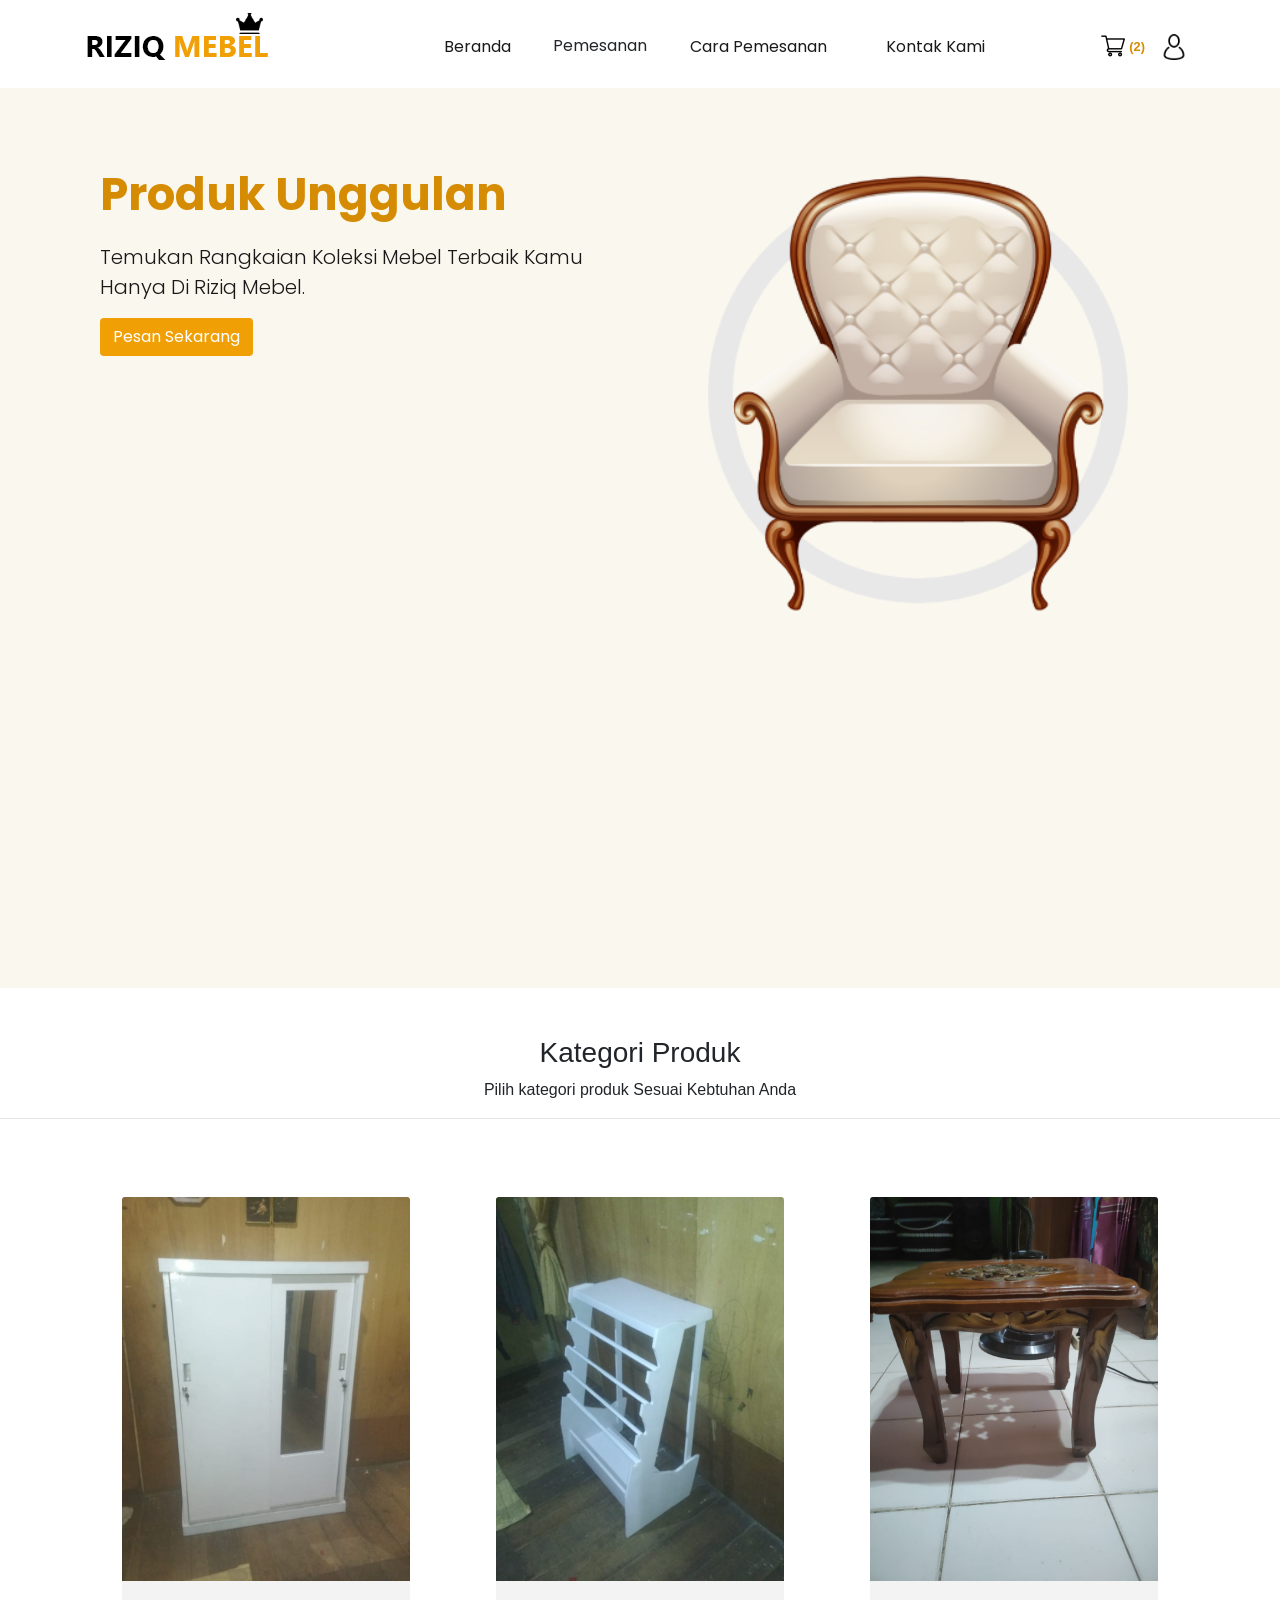
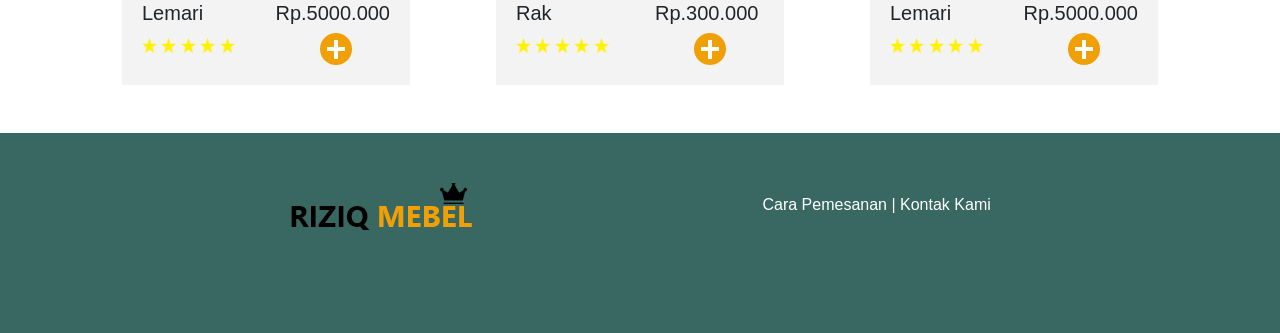
<file: riziq mebel/index.html>
<!doctype html>
<html lang="en">

<head>
    <!-- Required meta tags -->
    <meta charset="utf-8">
    <meta name="viewport" content="width=device-width, initial-scale=1, shrink-to-fit=no">

    <!-- font  -->
    <link rel="preconnect" href="https://fonts.gstatic.com">
    <link href="https://fonts.googleapis.com/css2?family=Poppins&display=swap" rel="stylesheet">
    <!-- akhir font  -->

    <!-- Bootstrap CSS -->
    <link rel="stylesheet" href="https://cdn.jsdelivr.net/npm/bootstrap@4.6.0/dist/css/bootstrap.min.css" integrity="sha384-B0vP5xmATw1+K9KRQjQERJvTumQW0nPEzvF6L/Z6nronJ3oUOFUFpCjEUQouq2+l" crossorigin="anonymous">




    <!-- css  -->
    <link rel="stylesheet" href="main.css">
    <link rel="stylesheet" href="responsive.css">
    <!-- akhir css -->

    <!-- font -->

    <!-- akhir font -->

    <title>Hello, world!</title>
</head>

<body>

    <nav class="navbar navbar-expand-lg navbar-light ">
        <div class="container">
            <a class="navbar-brand" href="#"><img src="img/logo.png" alt=""></a>
            <button class="navbar-toggler" type="button" data-toggle="collapse" data-target="#navbarNavAltMarkup" aria-controls="navbarNavAltMarkup" aria-expanded="false" aria-label="Toggle navigation" style="border: none;">
  
            <span class="satu"></span>
            <span class="dua"></span>
            <span class="tiga"></span>
    
        </button>
            <div class="collapse navbar-collapse" id="navbarNavAltMarkup">
                <div class="navbar-nav m-auto" id="menu">
                    <a class="nav-link active" href="#">Beranda</a>

                    <div class="dropdown">
                        <a class="btn" href="#" id="dropdownMenuLink" data-toggle="dropdown" aria-haspopup="true" aria-expanded="false">
                      Pemesanan
                    </a>

                        <div class="dropdown-menu">
                            <a class="dropdown-item" href="#">Pesanan</a>
                            <a class="dropdown-item" href="#">Status Pemesanan</a>

                        </div>
                    </div>

                    <a class="nav-link active" href="#">Cara Pemesanan</a>
                    <a class="nav-link active" href="#">Kontak Kami</a>
                </div>

                <div class="navbar-nav ml-auto " id="cart">
                    <a class="nav-link active" href="keranjang.html"> <img src="img/shopping-cart (1).png" alt="" data-toggle="tooltip" title="Keranjang"> <small style="color:#d68c02; font-weight: bold;">(2)</small>

                    </a>
                    <a class="nav-link" href="#"><img src="img/user.png" alt="" data-toggle="tooltip" title="Profille"></a>

                </div>
            </div>
        </div>
    </nav>


    <!-- jumbotron -->
    <div class="jumbotron jumbotron-fluid ">
        <div class="container">



            <div class="container">
                <div class="row row-cols-2 mt-3">
                    <div class="col text">
                        <h1 class="display-4">Produk Unggulan</h1>
                        <p class="lead">Temukan Rangkaian Koleksi Mebel Terbaik Kamu Hanya Di Riziq Mebel.</p>

                        <a href="#kategori" class="btn" id="tombol">Pesan Sekarang</a>
                    </div>
                    <div class="col">
                        <center>
                            <img src="img/Group 6.png" alt="" width="80%" class="gambar">
                        </center>
                    </div>

                </div>
            </div>
        </div>
    </div>
    <!-- akhir jumbotron -->

    <!--Konten-->
    <div class="kateogri" id="kategori">
        <span>
        <h3 class="text-center mt-5">Kategori Produk</h3>
        <p class="text-center">Pilih kategori produk Sesuai Kebtuhan Anda</p>
        <hr>
        </span>
        <div class="row mt-5" style="width: 90%; margin: auto;">

            <div class="col d-flex justify-content-around flex-wrap">
                <div class="card" style="width: 18rem; border: none;">
                    <img src="img/lemari.jpeg" class="card-img-top img-fluid" alt="...">
                    <div class="card-body" style="background-color: rgb(243, 243, 243);">

                        <div class="row">
                            <div class="col">
                                <h5>Lemari</h5>
                            </div>

                            <div class="col">
                                <h5>Rp.5000.000</h5>
                            </div>
                        </div>

                        <div class="row">
                            <div class="col">
                                <img src="img/start.png" alt="" width="15px">
                                <img src="img/start.png" alt="" width="15px">
                                <img src="img/start.png" alt="" width="15px">
                                <img src="img/start.png" alt="" width="15px">
                                <img src="img/start.png" alt="" width="15px">
                            </div>

                            <div class="col">
                                <center>
                                    <a href="#" id="keranjang"> <img src="img/Group 3.png" alt="" alt="" data-toggle="tooltip" title="Masukkan Ke Keranjang"> </a>
                                </center>
                            </div>
                        </div>

                    </div>
                </div>



                <div class="card" style="width: 18rem; border: none;">
                    <img src="img/Rak.jpeg" class="card-img-top img-fluid" alt="...">
                    <div class="card-body" style="background-color: rgb(243, 243, 243);">

                        <div class="row">
                            <div class="col">
                                <h5>Rak</h5>
                            </div>

                            <div class="col">
                                <h5>Rp.300.000</h5>
                            </div>
                        </div>

                        <div class="row">
                            <div class="col">
                                <img src="img/start.png" alt="" width="15px">
                                <img src="img/start.png" alt="" width="15px">
                                <img src="img/start.png" alt="" width="15px">
                                <img src="img/start.png" alt="" width="15px">
                                <img src="img/start.png" alt="" width="15px">
                            </div>

                            <div class="col">
                                <center>
                                    <a href="#" id="keranjang"> <img src="img/Group 3.png" alt="" alt="" data-toggle="tooltip" title="Masukkan Ke Keranjang"> </a>
                                </center>
                            </div>
                        </div>

                    </div>
                </div>



                <div class="card" style="width: 18rem; border: none;">
                    <img src="img/meja.jpeg" class="card-img-top img-fluid" alt="...">
                    <div class="card-body" style="background-color: rgb(243, 243, 243);">

                        <div class="row">
                            <div class="col">
                                <h5>Lemari</h5>
                            </div>

                            <div class="col">
                                <h5>Rp.5000.000</h5>
                            </div>
                        </div>

                        <div class="row">
                            <div class="col">
                                <img src="img/start.png" alt="" width="15px">
                                <img src="img/start.png" alt="" width="15px">
                                <img src="img/start.png" alt="" width="15px">
                                <img src="img/start.png" alt="" width="15px">
                                <img src="img/start.png" alt="" width="15px">
                            </div>

                            <div class="col">
                                <center>
                                    <a href="#" id="keranjang"> <img src="img/Group 3.png" alt="" alt="" data-toggle="tooltip" title="Masukkan Ke Keranjang"> </a>
                                </center>
                            </div>
                        </div>

                    </div>
                </div>
            </div>

        </div>


        <!-- konten -->

        <!-- footer -->

        <div class="footer mt-5">

            <div class="logo">
                <img src="img/logo.png" alt="">
            </div>

            <div class="link">
                <a href="#">Cara Pemesanan</a> <span style="color: white;"> | </span>
                <a href="#">Kontak Kami</a>
            </div>

        </div>

        <!-- akhir footer -->

        <!-- Optional JavaScript; choose one of the two! -->

        <!-- Option 1: jQuery and Bootstrap Bundle (includes Popper) -->
        <script src="https://code.jquery.com/jquery-3.5.1.slim.min.js" integrity="sha384-DfXdz2htPH0lsSSs5nCTpuj/zy4C+OGpamoFVy38MVBnE+IbbVYUew+OrCXaRkfj" crossorigin="anonymous"></script>
        <script src="https://cdn.jsdelivr.net/npm/bootstrap@4.6.0/dist/js/bootstrap.bundle.min.js" integrity="sha384-Piv4xVNRyMGpqkS2by6br4gNJ7DXjqk09RmUpJ8jgGtD7zP9yug3goQfGII0yAns" crossorigin="anonymous"></script>

        <!-- javascript -->
        <script src="main.js"></script>

        <!-- Option 2: Separate Popper and Bootstrap JS -->
        <!--
    <script src="https://code.jquery.com/jquery-3.5.1.slim.min.js" integrity="sha384-DfXdz2htPH0lsSSs5nCTpuj/zy4C+OGpamoFVy38MVBnE+IbbVYUew+OrCXaRkfj" crossorigin="anonymous"></script>
    <script src="https://cdn.jsdelivr.net/npm/popper.js@1.16.1/dist/umd/popper.min.js" integrity="sha384-9/reFTGAW83EW2RDu2S0VKaIzap3H66lZH81PoYlFhbGU+6BZp6G7niu735Sk7lN" crossorigin="anonymous"></script>
    <script src="https://cdn.jsdelivr.net/npm/bootstrap@4.6.0/dist/js/bootstrap.min.js" integrity="sha384-+YQ4JLhjyBLPDQt//I+STsc9iw4uQqACwlvpslubQzn4u2UU2UFM80nGisd026JF" crossorigin="anonymous"></script>
    -->
</body>

</html>
</file>
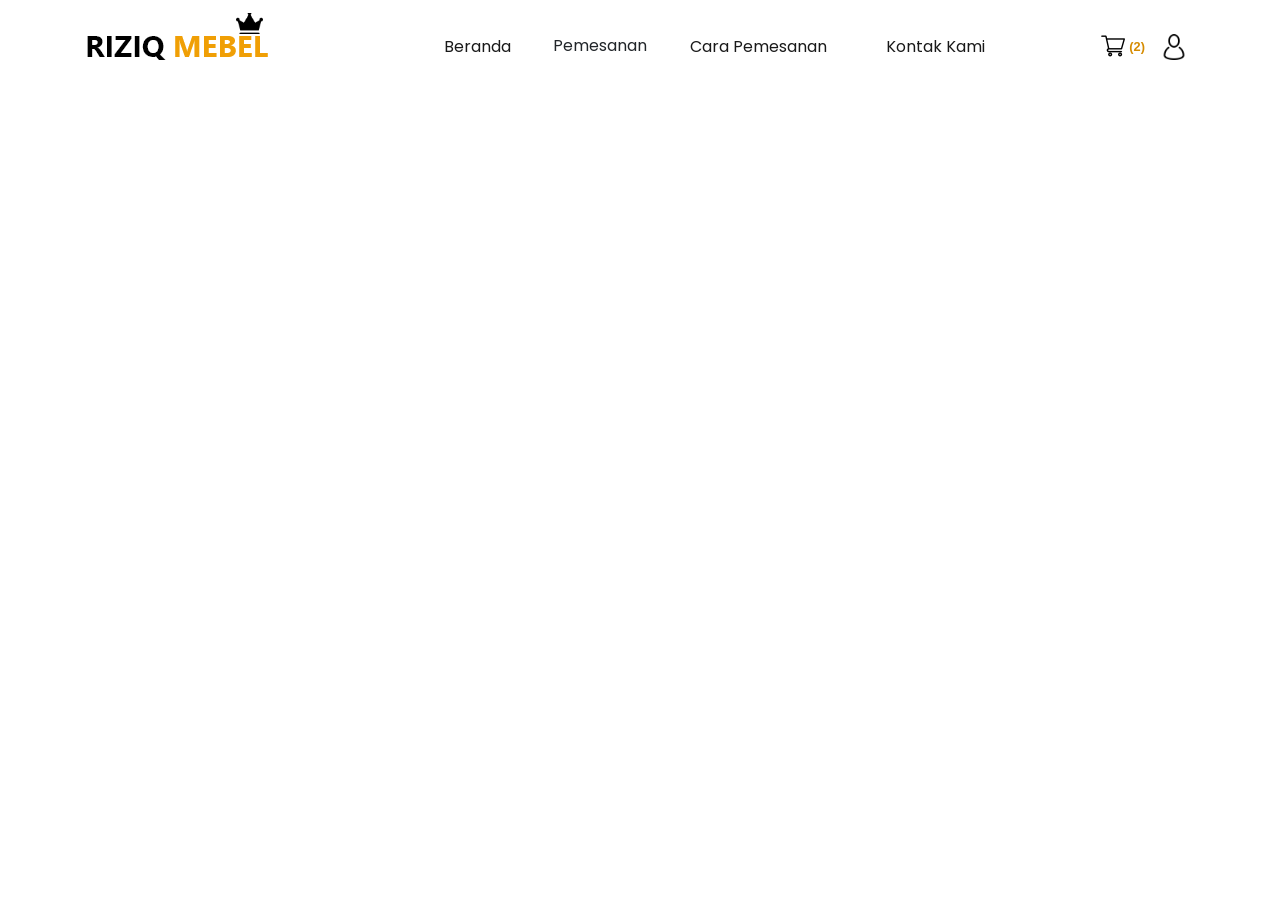
<file: riziq mebel/keranjang.html>
<!doctype html>
<html lang="en">

<head>
    <!-- Required meta tags -->
    <meta charset="utf-8">
    <meta name="viewport" content="width=device-width, initial-scale=1, shrink-to-fit=no">

    <!-- font  -->
    <link rel="preconnect" href="https://fonts.gstatic.com">
    <link href="https://fonts.googleapis.com/css2?family=Poppins&display=swap" rel="stylesheet">
    <!-- akhir font  -->

    <!-- Bootstrap CSS -->
    <link rel="stylesheet" href="https://cdn.jsdelivr.net/npm/bootstrap@4.6.0/dist/css/bootstrap.min.css" integrity="sha384-B0vP5xmATw1+K9KRQjQERJvTumQW0nPEzvF6L/Z6nronJ3oUOFUFpCjEUQouq2+l" crossorigin="anonymous">




    <!-- css  -->
    <link rel="stylesheet" href="main.css">
    <link rel="stylesheet" href="responsive.css">
    <!-- akhir css -->

    <!-- font -->

    <!-- akhir font -->

    <title>Hello, world!</title>
</head>

<body>

    <nav class="navbar navbar-expand-lg navbar-light ">
        <div class="container">
            <a class="navbar-brand" href="#"><img src="img/logo.png" alt=""></a>
            <button class="navbar-toggler" type="button" data-toggle="collapse" data-target="#navbarNavAltMarkup" aria-controls="navbarNavAltMarkup" aria-expanded="false" aria-label="Toggle navigation" style="border: none;">
  
            <span class="satu"></span>
            <span class="dua"></span>
            <span class="tiga"></span>
    
        </button>
            <div class="collapse navbar-collapse" id="navbarNavAltMarkup">
                <div class="navbar-nav m-auto" id="menu">
                    <a class="nav-link active" href="index.html">Beranda</a>
                    <div class="dropdown">
                        <a class="btn" href="#" id="dropdownMenuLink" data-toggle="dropdown" aria-haspopup="true" aria-expanded="false">
                      Pemesanan
                    </a>

                        <div class="dropdown-menu">
                            <a class="dropdown-item" id="pemesanan" href="#">Pesanan</a>
                            <hr>
                            <a class="dropdown-item" id="pemesanan" href="#">Status Pemesanan</a>

                        </div>
                    </div>

                    <a class="nav-link active" href="#">Cara Pemesanan</a>
                    <a class="nav-link active" href="#">Kontak Kami</a>
                </div>

                <div class="navbar-nav ml-auto " id="cart">
                    <a class="nav-link active" href="keranjang.html"> <img src="img/shopping-cart (1).png" alt="" data-toggle="tooltip" title="Keranjang"> <small style="color:#d68c02; font-weight: bold;">(2)</small>
                        <a class="nav-link" href="#"><img src="img/user.png" alt="" data-toggle="tooltip" title="Profille"></a>

                </div>
            </div>
        </div>
    </nav>




    <!--Konten-->


    <!-- konten -->

    <!-- Optional JavaScript; choose one of the two! -->

    <!-- Option 1: jQuery and Bootstrap Bundle (includes Popper) -->
    <script src="https://code.jquery.com/jquery-3.5.1.slim.min.js" integrity="sha384-DfXdz2htPH0lsSSs5nCTpuj/zy4C+OGpamoFVy38MVBnE+IbbVYUew+OrCXaRkfj" crossorigin="anonymous"></script>
    <script src="https://cdn.jsdelivr.net/npm/bootstrap@4.6.0/dist/js/bootstrap.bundle.min.js" integrity="sha384-Piv4xVNRyMGpqkS2by6br4gNJ7DXjqk09RmUpJ8jgGtD7zP9yug3goQfGII0yAns" crossorigin="anonymous"></script>

    <!-- javascript -->
    <script src="main.js"></script>

    <!-- Option 2: Separate Popper and Bootstrap JS -->
    <!--
    <script src="https://code.jquery.com/jquery-3.5.1.slim.min.js" integrity="sha384-DfXdz2htPH0lsSSs5nCTpuj/zy4C+OGpamoFVy38MVBnE+IbbVYUew+OrCXaRkfj" crossorigin="anonymous"></script>
    <script src="https://cdn.jsdelivr.net/npm/popper.js@1.16.1/dist/umd/popper.min.js" integrity="sha384-9/reFTGAW83EW2RDu2S0VKaIzap3H66lZH81PoYlFhbGU+6BZp6G7niu735Sk7lN" crossorigin="anonymous"></script>
    <script src="https://cdn.jsdelivr.net/npm/bootstrap@4.6.0/dist/js/bootstrap.min.js" integrity="sha384-+YQ4JLhjyBLPDQt//I+STsc9iw4uQqACwlvpslubQzn4u2UU2UFM80nGisd026JF" crossorigin="anonymous"></script>
    -->
</body>

</html>
</file>
<file: riziq mebel/main.css>
/* dexktop version  */

html {
    scroll-behavior: smooth;
}

body {
    overflow-x: hidden;
}

.navbar {
    background-color: white;
}

.navbar-toggler {
    width: 40px;
    height: 30px;
    display: flex;
    flex-direction: column;
    justify-content: space-between;
    transition: .3s;
}

.navbar-toggler span {
    width: 25px;
    height: 4px;
    background-color: #f09f05;
    border-radius: 40px;
}

.navbar-toggler:hover {
    transform: scale(0.9);
}

.dropdown:hover>.dropdown-menu {
    display: block;
}

#menu a {
    position: relative;
}

#menu a:hover,
#menu a:active {
    color: #f09f05;
    font-weight: 500;
}

.jumbotron {
    background-color: #faf7ee;
}

#tombol {
    background-color: #f09f05;
    color: white;
}

#tombol:hover {
    background-color: #d68c02;
}

.display-4 {
    font-weight: bold;
    color: #d68c02;
}

.lead {
    margin-top: 20px;
    color: rgb(24, 24, 24);
}


/* animate */

.gambar {
    transform: translateX(900px);
    transition: 1.4s;
}

.gambar.muncul {
    transform: translateX(0);
}

.text {
    transform: translateX(-900px);
    transition: 1.4s;
}

.text.muncul {
    transform: translateX(0);
}

#keranjang {
    transition: .3S;
}

#keranjang:hover {
    transform: scale(0.9);
}


/* akhir animate */

.footer {
    width: 100%;
    margin: auto;
    display: flex;
    justify-content: space-evenly;
    height: 200px;
    background-color: #386861;
}

.logo {
    margin-top: 50px;
}

.link {
    margin-top: 60px;
}

.link a {
    color: white;
    text-decoration: none;
}
</file>
<file: riziq mebel/responsive.css>
@media (min-width: 992px) {
    .collapse {
        margin-top: 15px;
    }
    #menu {
        width: 600px;
        transform: translateX(60px);
        font-family: 'Poppins', sans-serif;
    }
    #menu a::after {
        content: "";
        position: absolute;
        background-color: #f09f05;
        height: 3px;
        width: 0;
        left: 25%;
        bottom: -10px;
        transition: .3s;
    }
    #menu a:hover::after {
        width: 50%;
    }
    .nav-link.aktif {
        color: #f09f05;
    }
    #menu .nav-link {
        margin: auto;
    }
    #cart a:hover {
        transform: scale(0.9);
    }
    .jumbotron {
        margin-top: 10px;
        height: 100vh;
        font-family: 'Poppins', sans-serif;
    }
    .display-4 {
        font-size: 60px;
    }
    .card {
        margin-top: 30px;
    }
}

@media (min-width: 768px) {
    .display-4 {
        font-size: 45px;
    }
    .lead {
        font-size: 20px;
    }
    .card {
        margin-top: 30px;
    }
}

@media (max-width: 576px) {
    .display-4 {
        font-size: 20px;
    }
    .lead {
        font-size: 10px;
    }
    #tombol {
        font-size: 10px;
    }
    .card {
        margin-top: 30px;
    }
}
</file>
